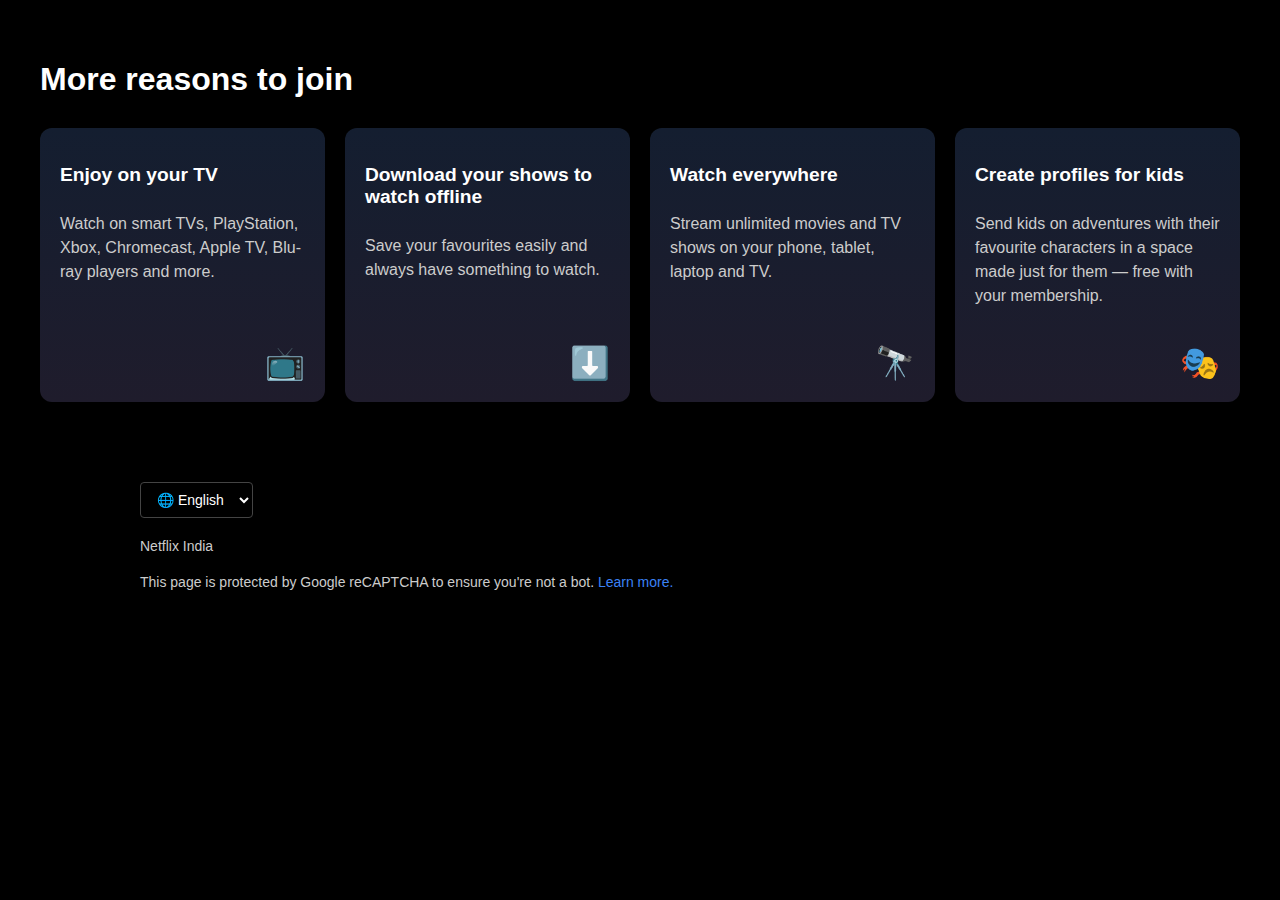
<file: gpt.htm>
<!DOCTYPE html>
<html lang="en">
<head>
  <meta charset="UTF-8">
  <meta name="viewport" content="width=device-width, initial-scale=1.0">
  <title>More Reasons to Join</title>
<!--   it is just trail code for last sections -->
  <style>
    body {
      margin: 0;
      font-family: Arial, sans-serif;
      background: #000;
      color: white;
    }

    .container {
      max-width: 1200px;
      margin: auto;
      padding: 40px 20px;
    }

    h1 {
      font-size: 2rem;
      margin-bottom: 30px;
    }

    .cards {
      display: grid;
      grid-template-columns: repeat(auto-fit, minmax(250px, 1fr));
      gap: 20px;
    }

    .card {
      background: linear-gradient(180deg, #141e30, #1f1c2c);
      border-radius: 12px;
      padding: 20px;
      display: flex;
      flex-direction: column;
      justify-content: space-between;
      transition: transform 0.3s ease;
    }

    .card:hover {
      transform: translateY(-5px);
    }

    .card h2 {
      font-size: 1.2rem;
      margin-bottom: 10px;
    }

    .card p {
      color: #ccc;
      line-height: 1.5;
      flex-grow: 1;
    }

    .icon {
      margin-top: 20px;
      font-size: 2rem;
      text-align: right;
    }

    
    .language-select {
      background: transparent;
      color: white;
      border: 1px solid #444;
      padding: 8px 12px;
      border-radius: 4px;
      font-size: 14px;
    }

    .footer p {
      margin: 20px 0 10px;
      font-size: 14px;
      color: #ccc;
    }

    .footer a {
      color: #3b82f6;
      text-decoration: none;
    }

    .footer a:hover {
      text-decoration: underline;
    }
     .footer {
      padding: 40px 20px;
      max-width: 1000px;
      margin: auto;
     }

    /* Example emojis for icons */
    .tv::before { content: "📺"; }
    .download::before { content: "⬇️"; }
    .watch::before { content: "🔭"; }
    .kids::before { content: "🎭"; }
  </style>
</head>
<body>
  <div class="container">
    <h1>More reasons to join</h1>
    <div class="cards">
      <div class="card">
        <h2>Enjoy on your TV</h2>
        <p>Watch on smart TVs, PlayStation, Xbox, Chromecast, Apple TV, Blu-ray players and more.</p>
        <div class="icon tv"></div>
      </div>

      <div class="card">
        <h2>Download your shows to watch offline</h2>
        <p>Save your favourites easily and always have something to watch.</p>
        <div class="icon download"></div>
      </div>

      <div class="card">
        <h2>Watch everywhere</h2>
        <p>Stream unlimited movies and TV shows on your phone, tablet, laptop and TV.</p>
        <div class="icon watch"></div>
      </div>

      <div class="card">
        <h2>Create profiles for kids</h2>
        <p>Send kids on adventures with their favourite characters in a space made just for them — free with your membership.</p>
        <div class="icon kids"></div>
      </div>
    </div>
  </div>
  <div class="footer">
    <!-- Language Dropdown -->
    <select class="language-select">
      <option>🌐 English</option>
      <option>हिन्दी</option>
    </select>

    <!-- Netflix Region -->
    <p>Netflix India</p>

    <!-- Google reCAPTCHA Note -->
    <p>
      This page is protected by Google reCAPTCHA to ensure you're not a bot. 
      <a href="#">Learn more.</a>
    </p>
  </div>
</body>
</html>
</file>
